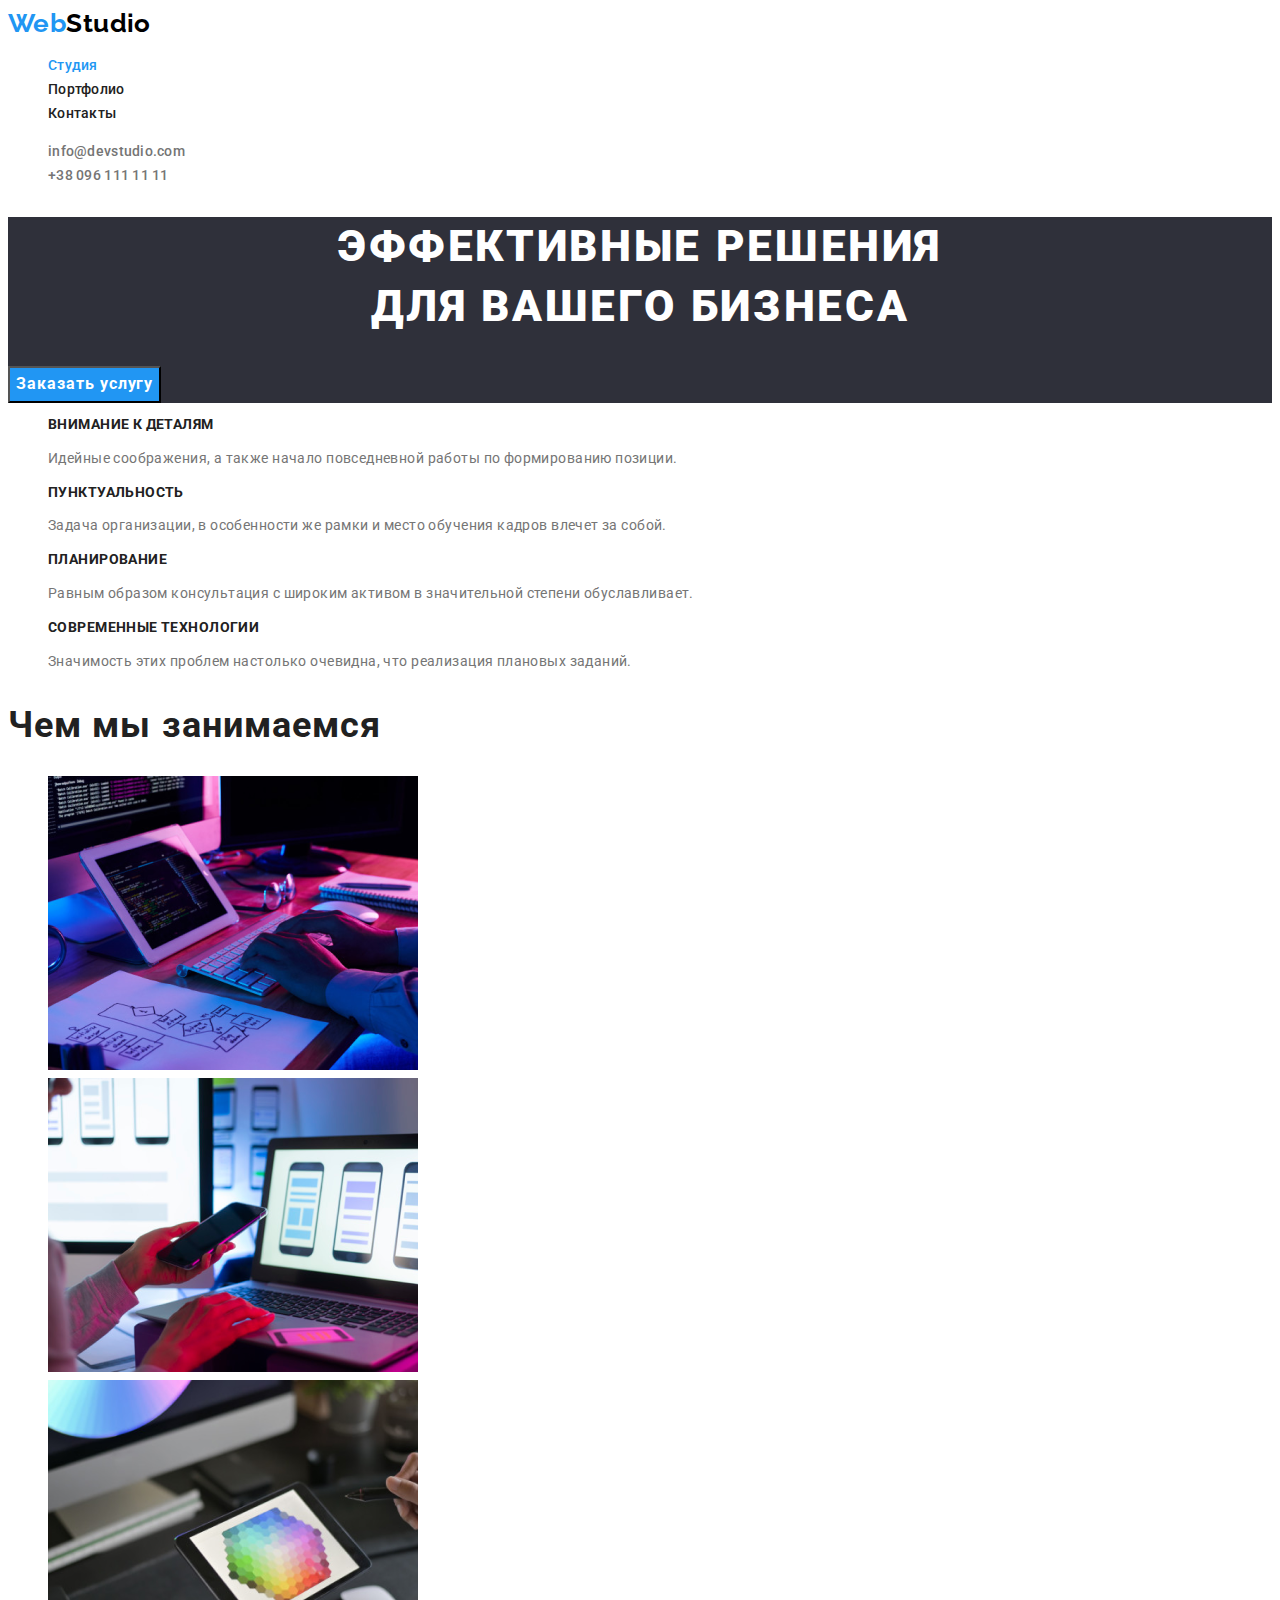
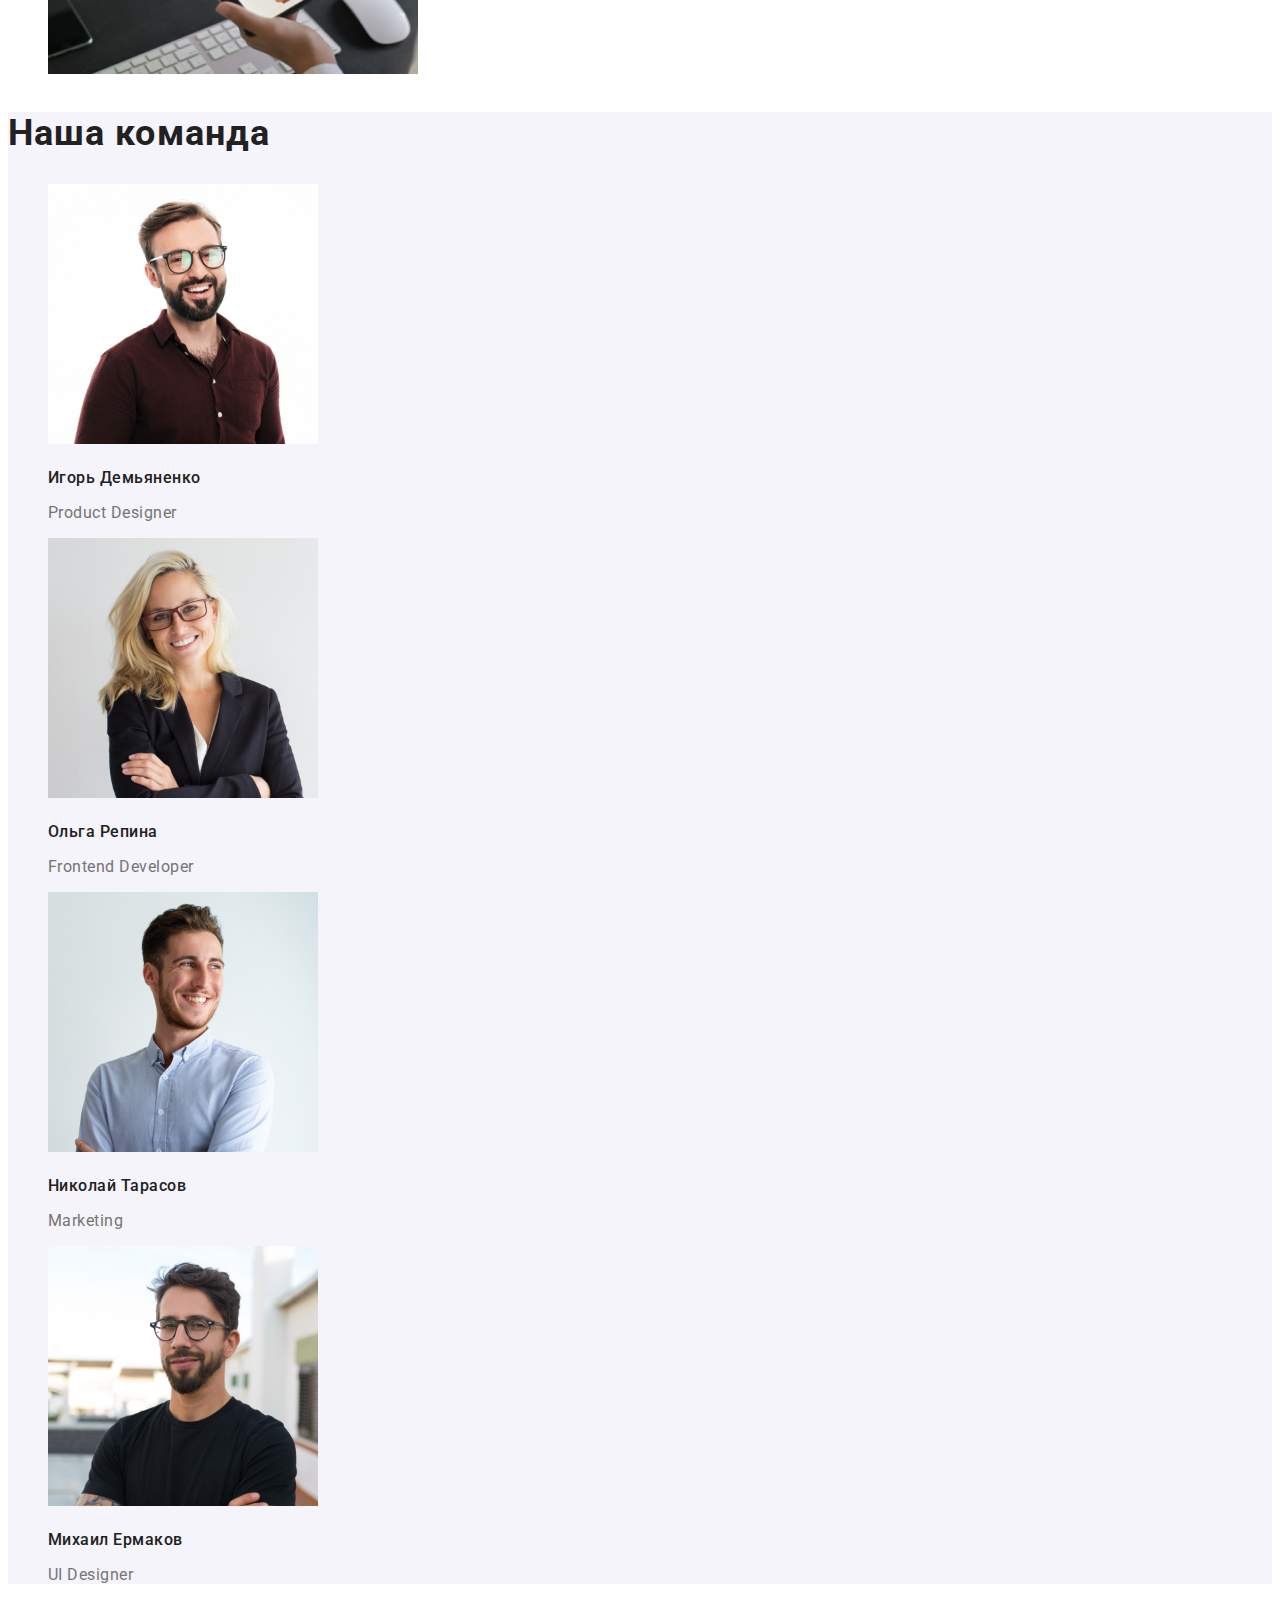
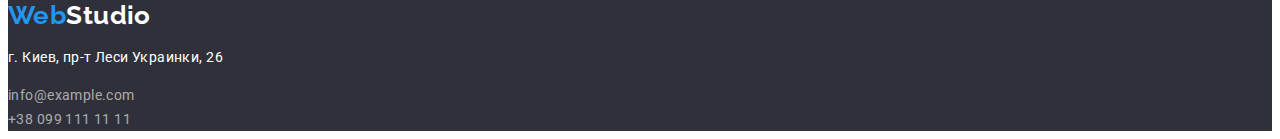
<file: index.html>
<!DOCTYPE html>
<html lang="ru">
<head>
    <meta charset="UTF-8">
    <meta name="viewport" content="width=device-width, initial-scale=1.0">
    <title>Страница WebStudio</title>
    <link rel="stylesheet" href="https://cdnjs.cloudflare.com/ajax/libs/modern-normalize/1.0.0/modern-normalize.css"
        integrity="sha512-Zx6MlUMKSVJoQ+83OwhdILe8cSEsCzfqThJd7J/VA2UrK6Ctj85p+xzqfyuNXE5B1k25uUdmJ2OzItbBy9GHAQ=="
        crossorigin="anonymous" />
    <link rel="preconnect" href="https://fonts.gstatic.com" />
    <link href="https://fonts.googleapis.com/css2?family=Raleway:wght@700&family=Roboto:wght@400;500;700;900&display=swap"
        rel="stylesheet" />
    <link rel="stylesheet" href="./css/styles.css" />
</head>
<body>

<!-- Шапка-->
    <header>
    <nav>
        <a href="index.html" class="logo">
            <span class="logo-web">Web</span>Studio
        </a>
    
        <ul class="nav-content list">
            <li><a href="./index.html" class="link current">Студия</a></li>
            <li><a href="./portfolio.html" class="link">Портфолио</a></li>
            <li><a href="" class="link">Контакты</a></li>
        </ul>
    </nav>

        <ul class="">
            <li><a href="mailto:info@devstudio.com" class="nav-contacts">info@devstudio.com</a></li>
            <li><a href="tel:380961111111" class="nav-contacts">+38 096 111 11 11</a></li>
        </ul>
    </header>

    <main>
     <!-- Герой-->    

     <section class="hero">
        <h1 class="hero-text">ЭФФЕКТИВНЫЕ РЕШЕНИЯ <br> ДЛЯ ВАШЕГО БИЗНЕСА</h1>
        <button type="button" class="button hero-text" >Заказать услугу</button>
    </section>   


    <!-- Наши компетенции -->
    <section class="primary-section">
        <h2 hidden>Наши компетенции</h2>
        <ul>
            <li>
                <h3 class="heading">ВНИМАНИЕ К ДЕТАЛЯМ</h3>
                <p class="section-text">Идейные соображения, а также начало повседневной работы по формированию позиции.</p>
            </li>
            <li>
                <h3 class="heading">ПУНКТУАЛЬНОСТЬ</h3>
                <p class="section-text">Задача организации, в особенности же рамки и место обучения кадров влечет за собой.</p>
            </li>
            <li>
                <h3 class="heading">ПЛАНИРОВАНИЕ</h3>
                <p class="section-text">Равным образом консультация с широким активом в значительной степени обуславливает.</p>
            </li>
            <li>
                <h3 class="heading">СОВРЕМЕННЫЕ ТЕХНОЛОГИИ</h3>
                <p class="section-text">Значимость этих проблем настолько очевидна, что реализация плановых заданий.</p>
            </li>
        </ul>
    </section>

    <!-- Чем мы занимаемся -->

    <section class="primary-section"> 
        <h2 class="main-heading">Чем мы занимаемся</h2>
        <ul>
            <li>
                <img src="./images/img1.png" alt="специалист печатает код" width="370">
            </li>

            <li>
                <img src="./images/img2.png" alt="моделирование отображения сайта на смартфоне" width="370">
            </li>

            <li>
                <img src="./images/img3.png" alt="подбор цветовой гаммы" width="370">
            </li>
        </ul>

    </section>

    <!--Наша команда-->   

    <section class="secondary-section">
        <h2 class="main-heading">Наша команда</h2>
        <ul>
            <li>
                <img src="./images/comanda/igor.jpg" alt="бородатый парень в очках" width="270">
                <h3 class="heading representative">Игорь Демьяненко</h3>
                <p lang="en" class="section-text position">Product Designer</p>
            </li>

            <li>
                <img src="./images/comanda/olga.jpg" alt="светловолосая девушка в очках" width="270">
                <h3 class="heading representative">Ольга Репина</h3>
                <p lang="en" class="section-text position">Frontend Developer</p>
            </li>

            <li>
                <img src="./images/comanda/nikolai.jpg" alt="парень в светлой рубашке" width="270">
                <h3 class="heading representative">Николай Тарасов</h3>
                <p lang="en" class="section-text position">Marketing</p>
            </li>

            <li>
                <img src="./images/comanda/michail.jpg" alt="парень в очках и черной футболке" width="270">
                <h3 class="heading representative">Михаил Ермаков</h3>
                <p lang="en" class="section-text position">UI Designer</p>
                 </li>
        </ul>
    </section>

    </main>

<!--Футер-->
    <footer class="footer">
        <a href="index.html" class="logo">
            <span class="logo-web">Web</span>Studio
        </a>
        <address>
            <p class="footer-address">г. Киев, пр-т Леси Украинки, 26</p>
            <a href="mailto:info@example.com" class="link contacts">info@example.com <br/>
            </a>
            <a href="tel:+380991111111" class="link contacts">+38 099 111 11 11</a>
        </address>
    </footer>
 
</body>
</html>
</file>
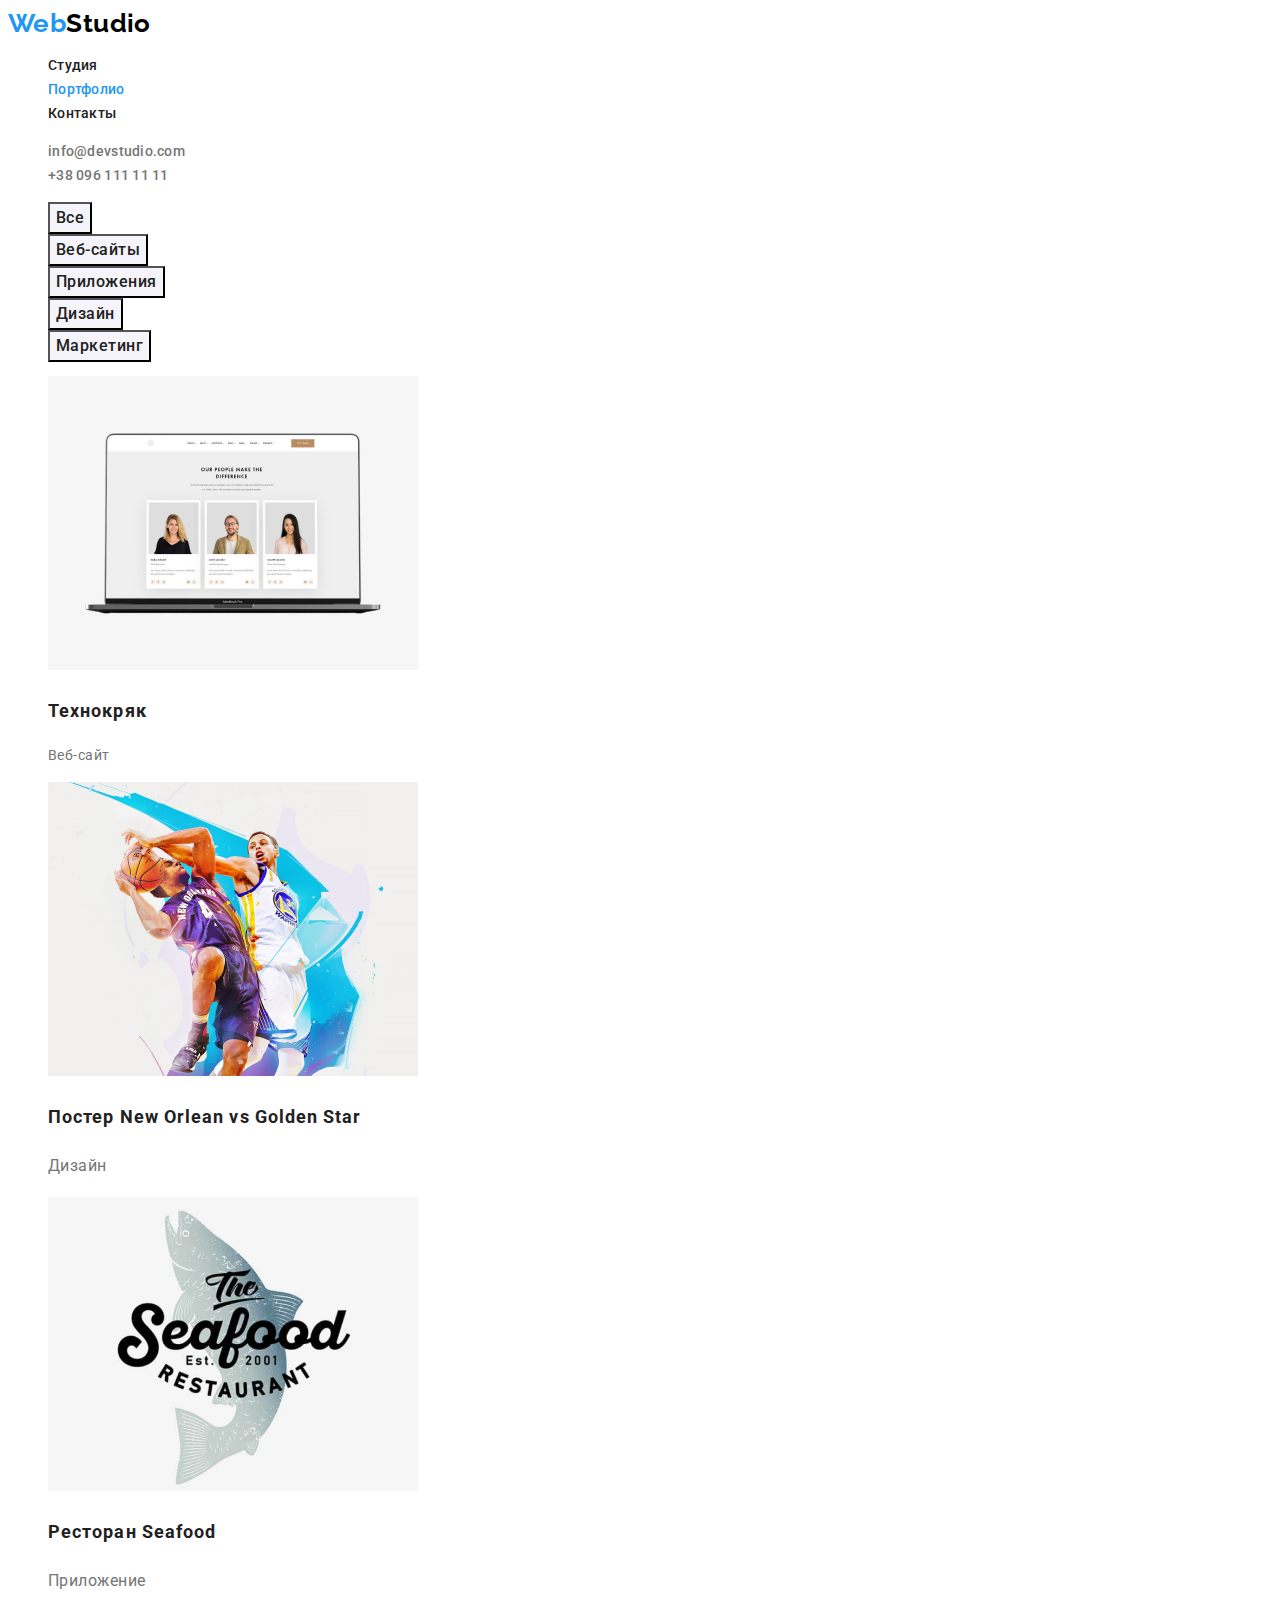
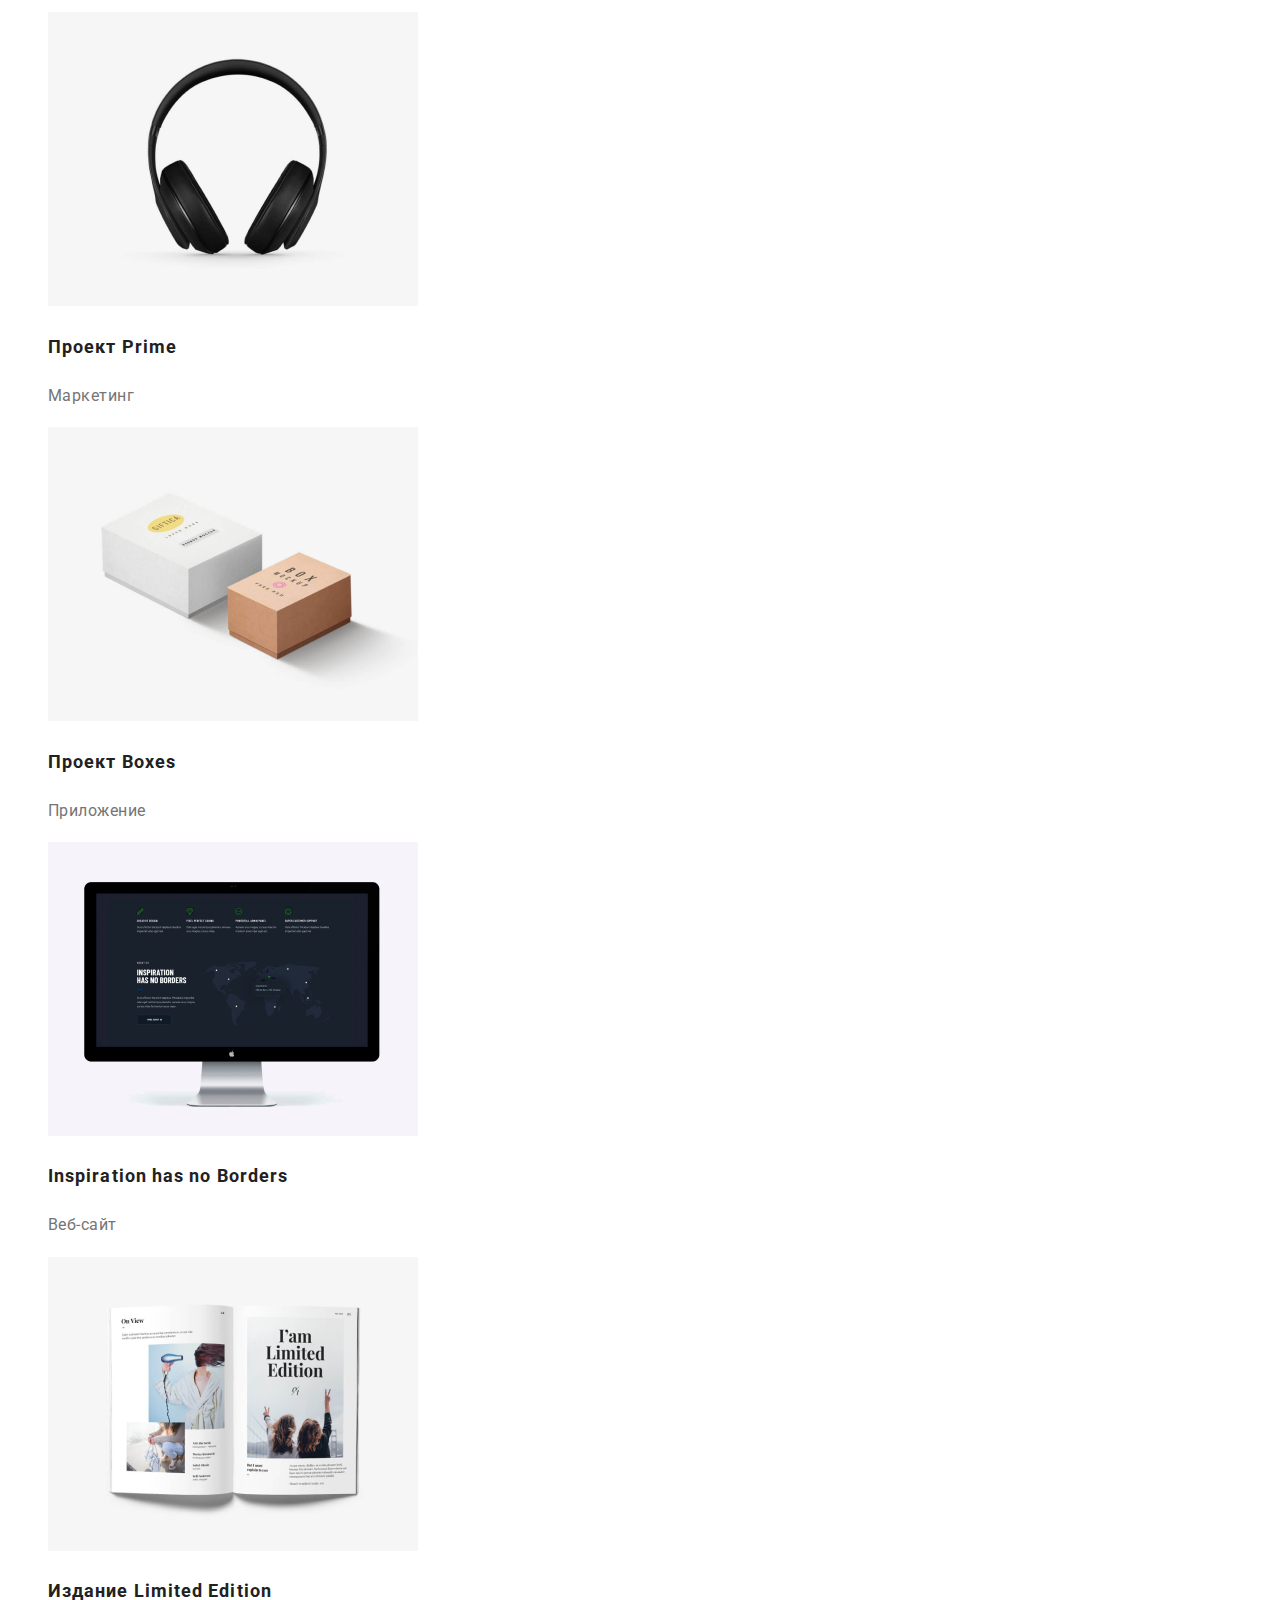
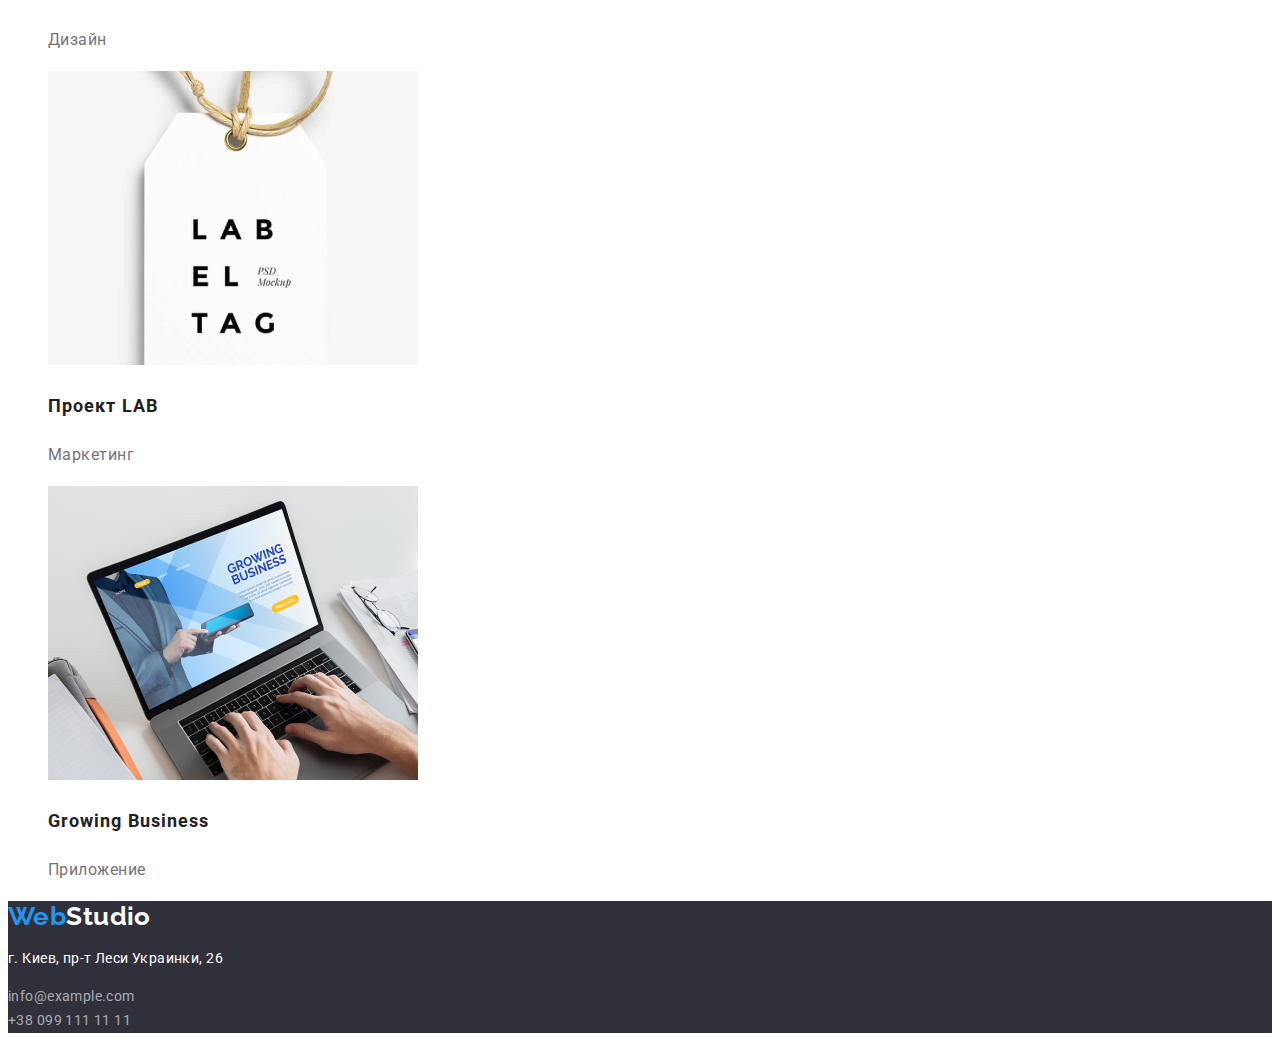
<file: portfolio.html>
<!DOCTYPE html>
<html lang="ru">

<head>
    <meta charset="UTF-8">
    <meta name="viewport" content="width=device-width, initial-scale=1.0">
    <title>Страница Портфолио</title>
    <link rel="stylesheet" href="https://cdnjs.cloudflare.com/ajax/libs/modern-normalize/1.0.0/modern-normalize.css"
        integrity="sha512-Zx6MlUMKSVJoQ+83OwhdILe8cSEsCzfqThJd7J/VA2UrK6Ctj85p+xzqfyuNXE5B1k25uUdmJ2OzItbBy9GHAQ=="
        crossorigin="anonymous" />
    <link rel="preconnect" href="https://fonts.gstatic.com" />
    <link
        href="https://fonts.googleapis.com/css2?family=Raleway:wght@700&family=Roboto:wght@400;500;700;900&display=swap"
        rel="stylesheet" />
    <link rel="stylesheet" href="./css/styles.css" />
</head>

<body>

<!-- Шапка-->
<header>
    <nav>
        <a href="index.html" class="logo">
            <span class="logo-web">Web</span>Studio
        </a>

        <ul class="nav-content list">
            <li><a href="./index.html" class="link">Студия</a></li>
            <li><a href="./portfolio.html" class="link current">Портфолио</a></li>
            <li><a href="" class="link">Контакты</a></li>
        </ul>
    </nav>

    <ul class="">
        <li><a href="mailto:info@devstudio.com" class="nav-contacts">info@devstudio.com</a></li>
        <li><a href="tel:380961111111" class="nav-contacts">+38 096 111 11 11</a></li>
    </ul>
</header>

<!-- Портфоліо -->

    <main>
        <section class="portfolio-section">
        <h1 hidden>Фильтер работ</h1>
        <ul class="site-nav list">
            <li>
                <button type="button" class="portfolio-button">Все</button>
            </li>
            <li>
                <button type="button" class="portfolio-button">Веб-сайты</button>
            </li>
            <li>
                <button type="button" class="portfolio-button">Приложения</button>
            </li>
            <li>
                <button type="button" class="portfolio-button">Дизайн</button>
            </li>
            <li>
                <button type="button" class="portfolio-button">Маркетинг</button>
            </li>
        </ul>

        <ul>
            <li>
                <img src="./images/portfolio/img1-portfolio.png" alt="страница с фотографиями людей" width="370">
                <h2 class="heading project-name">Технокряк</h2>
                <p class="section-text project-textt">Веб-сайт</p>
            </li>

            <li>
                <img src="./images/portfolio/img2-portfolio.png" alt="игра баскетболистов" width="370">
                <h2 class="heading project-name">Постер New Orlean vs Golden Star</h2>
                <p class="section-text project-text">Дизайн</p>
            </li>

            <li>
                <img src="./images/portfolio/img3-portfolio.png" alt="логотип ресторана" width="370">
                <h2 class="heading project-name">Ресторан Seafood</h2>
                <p class="section-text project-text">Приложение</p>
            </li>

            <li>
                <img src="./images/portfolio/img4-portfolio.png" alt="наушники" width="370">
                <h2 class="heading project-name">Проект Prime</h2>
                <p class="section-text project-text">Маркетинг</p>
             </li>

             <li>
                <img src="./images/portfolio/img5-portfolio.png" alt="две коробки" width="370">
                <h2 class="heading project-name">Проект Boxes</h2>
                <p class="section-text project-text">Приложение</p>
            </li>

            <li>
                <img src="./images/portfolio/img6-portfolio.png" alt="монитор с картой мира" width="370">
                <h2 class="heading project-name">Inspiration has no Borders</h2>
                <p class="section-text project-text">Веб-сайт</p>
            </li>

            <li>
                <img src="./images/portfolio/img7-portfolio.png" alt="журнал" width="370">
                <h2 class="heading project-name">Издание Limited Edition</h2>
                <p class="section-text project-text">Дизайн</p>
            </li>

            <li>
                <img src="./images/portfolio/img8-portfolio.png" alt="бирка с логотипом " width="370">
                <h2 class="heading project-name">Проект LAB</h2>
                <p class="section-text project-text">Маркетинг</p>
             </li>

             <li>
                <img src="./images/portfolio/img9-portfolio.png" alt="ноутбук с веб сайтом приложения" width="370">
                <h2 class="heading project-name">Growing Business</h2>
                <p class="section-text project-text">Приложение</p>
             </li>
        </ul>
    </section>

    </main>

<!--Футер-->
<footer class="footer">
    <a href="index.html" class="logo">
        <span class="logo-web">Web</span>Studio
    </a>
    <address>
        <p class="footer-address">г. Киев, пр-т Леси Украинки, 26</p>
        <a href="mailto:info@example.com" class="link contacts">info@example.com <br />
        </a>
        <a href="tel:+380991111111" class="link contacts">+38 099 111 11 11</a>
    </address>
</footer>

</body>

</html>
</file>
<file: css/styles.css>
/* Пам'ятка 
основний колір тексту #212121;
другорядний колір тексту #757575;
акцент #2196F3;
колір фона #E5E5E5;
другорядний фона #F5F4FA;
колір футера і героя #2F303A;
*/

:root {
  --primary-text-color: #212121;
  --secondary-text-color: #757575;
  --accent-color: #2196f3;
  --pimary-background-color: #e5e5e5;
  --secondary-background-color: #f5f4fa;
  --hero-footer-color: #2f303a;
  --general-background-color: #ffffff;
}

body {
  background-color: var(--general-background-color);
  font-family: Roboto, sans-serif;
  font-style: normal;
  font-weight: normal;
  font-size: 14px;
  line-height: 1.71;
  letter-spacing: 0.03em;
}

/* зміна всластивостей списка */
li {
  list-style-type: none; /* - точки на початку  */
}

/* зміна всластивостей link */
a {
  text-decoration: none; /* - нижнє підкреслення */
}

/* Шапка */
.heder {
  background-color: var(--general-background-color);
}

.logo {
  color: var(---primary-text-color);
  font-family: Raleway, sans-serif;
  font-weight: 700;
  font-size: 26px;
  line-height: 1.19;
}

.logo-web {
  color: var(--accent-color);
}

.nav-content .link {
  color: var(--primary-text-color);
  font-weight: 500;
  line-height: 1.14;
  letter-spacing: 0.02em;
  text-decoration: none;
}
.list {
  list-style: none;
  text-decoration: none;
}
.nav-contacts {
  color: var(--secondary-text-color);
  font-weight: 500;
  line-height: 1.14;
  letter-spacing: 0.02em;
  text-decoration: none;
}
.nav-content .link:hover,
.nav-content .link:focus {
  color: var(--accent-color);
}
.nav-content .link.current {
  color: var(--accent-color);
}
.nav-contacts:hover,
.nav-contacts:focus {
  color: var(--accent-color);
}
/* Герой секція */

.hero {
  background-color: var(--hero-footer-color);
}

.hero-text {
  color: var(--general-background-color);
  font-size: 44px;
  font-weight: 900;
  line-height: 1.36;
  letter-spacing: 0.06em;
  text-align: center;
}

.button {
  background-color: var(--accent-color);

  font-family: inherit;
  font-size: 16px;
  font-style: normal;
  font-weight: 700;
  line-height: 1.9;
  letter-spacing: 0.06em;
  text-align: center;
}

/* Main blok */
/* Наші компетенції */

.main-heading {
  color: var(--primary-text-color);

  font-size: 36px;
  font-weight: 700;
  line-height: 1.17;
  letter-spacing: 0.03em;
}

.heading {
  color: var(--primary-text-color);

  font-size: 14px;
  font-weight: 700;
  line-height: 1.14;
  letter-spacing: 0.03em;
}

.section-text {
  color: var(--secondary-text-color);

  font-size: 14px;
  font-weight: 400;
  line-height: 1.71;
  letter-spacing: 0.03em;
}

.representative {
  font-size: 16px;
  font-weight: 500;
  line-height: 1.19;
  letter-spacing: 0.03em;
}

/* Наша команда */
.secondary-section {
  background-color: var(--secondary-background-color);
}

.position {
  font-size: 16px;
  font-weight: 400;
  line-height: 1.19;
  letter-spacing: 0.03em;
}

/* Footer */
.footer {
  background-color: var(--hero-footer-color);

  font-size: 14px;
  font-weight: 400;
  line-height: 1.71;
  letter-spacing: 0.03em;
}

.footer > .logo {
  color: #ffffff;
}
.logo-studio-white {
  color: var(--general-background-color);
}

address {
  font-style: normal;
}

.footer .footer-address {
  color: var(--general-background-color);
}

.contacts {
  color: rgba(255, 255, 255, 0.6);
}

/* Сторінка портфоліо */

.portfolio-section {
  background-color: var(--general-background-color);
}

.portfolio-button {
  color: var(--primary-text-color);
  background-color: var(--secondary-background-color);

  font-family: inherit;
  font-size: 16px;
  font-weight: 500;
  line-height: 1.63;
  letter-spacing: 0.03em;
  text-align: center;
}

.portfolio-button:hover,
.portfolio-button:focus {
  color: var(--general-background-color);
  background-color: var(--accent-color);
}

.project-name {
  font-size: 18px;
  font-weight: 700;
  line-height: 2;
  letter-spacing: 0.06em;
}

.project-text {
  font-size: 16px;
  font-weight: 400;
  line-height: 1.88;
  letter-spacing: 0.03em;
}
</file>
